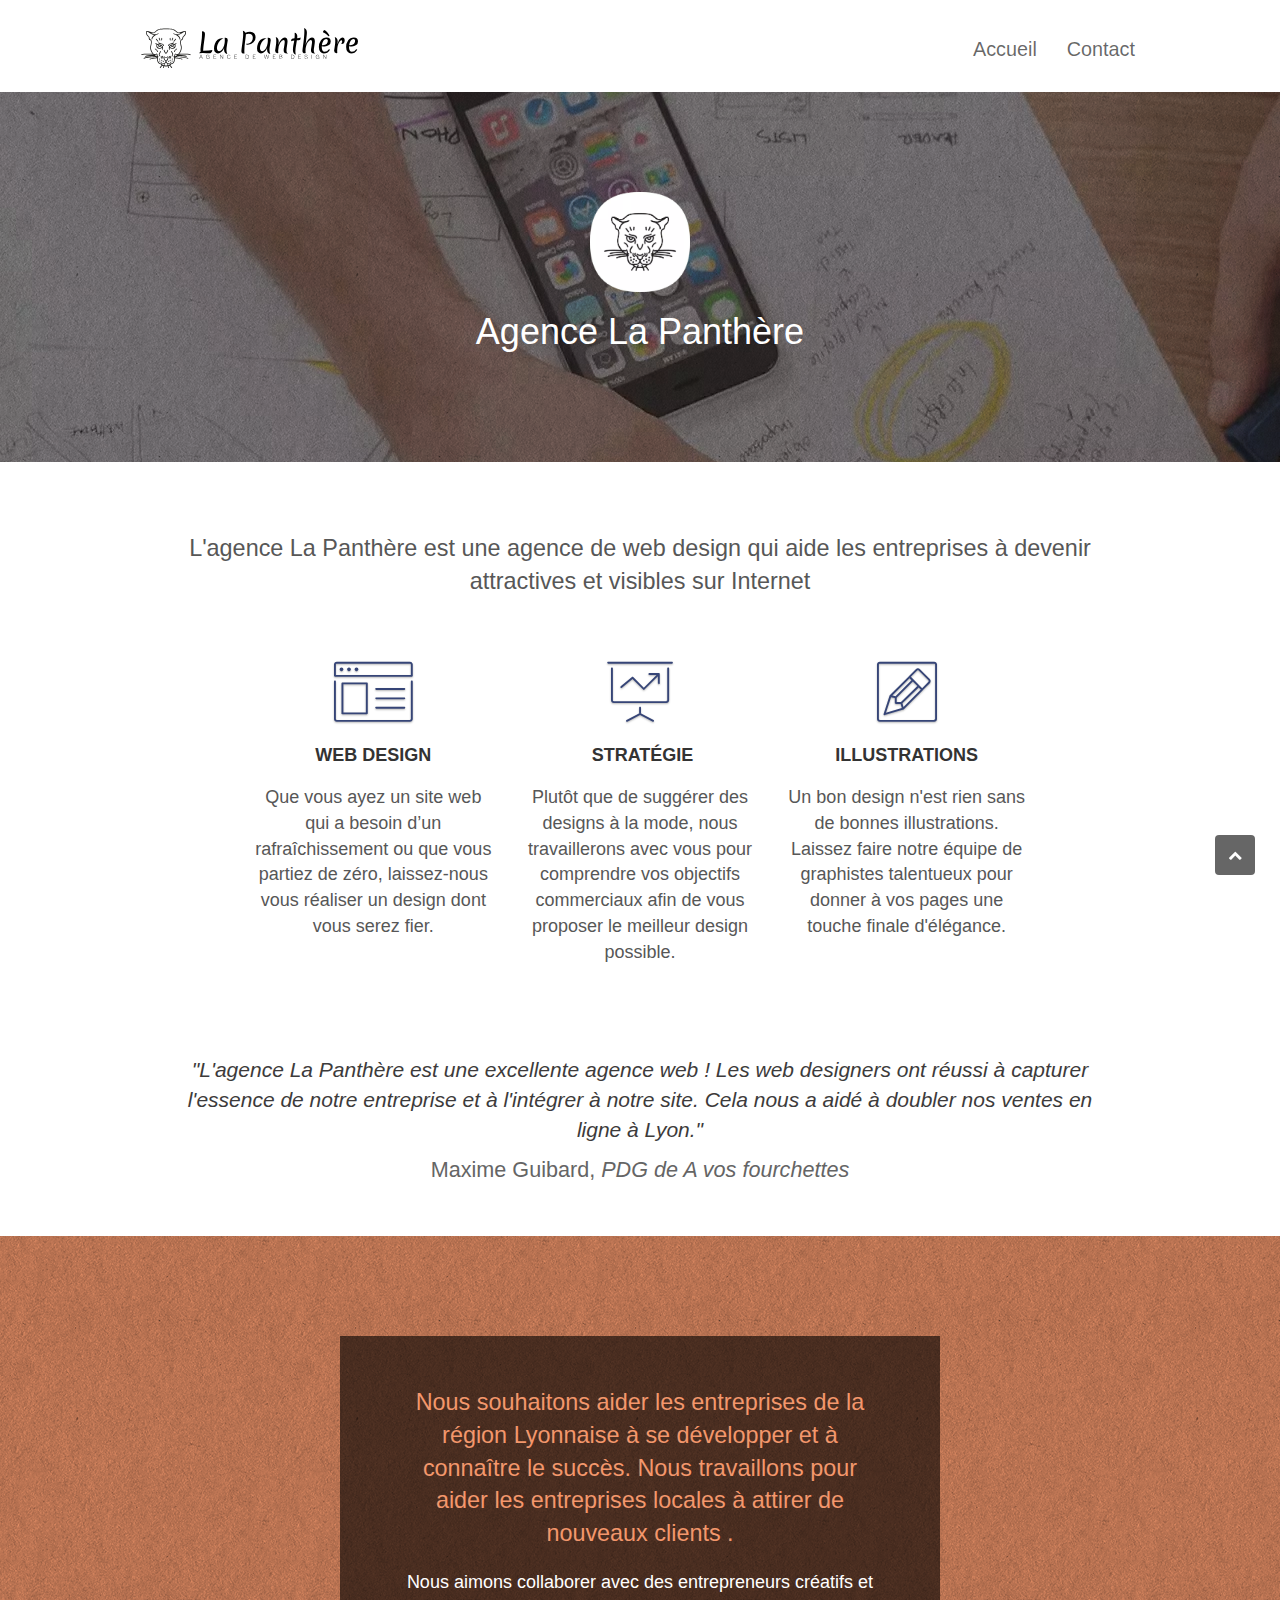
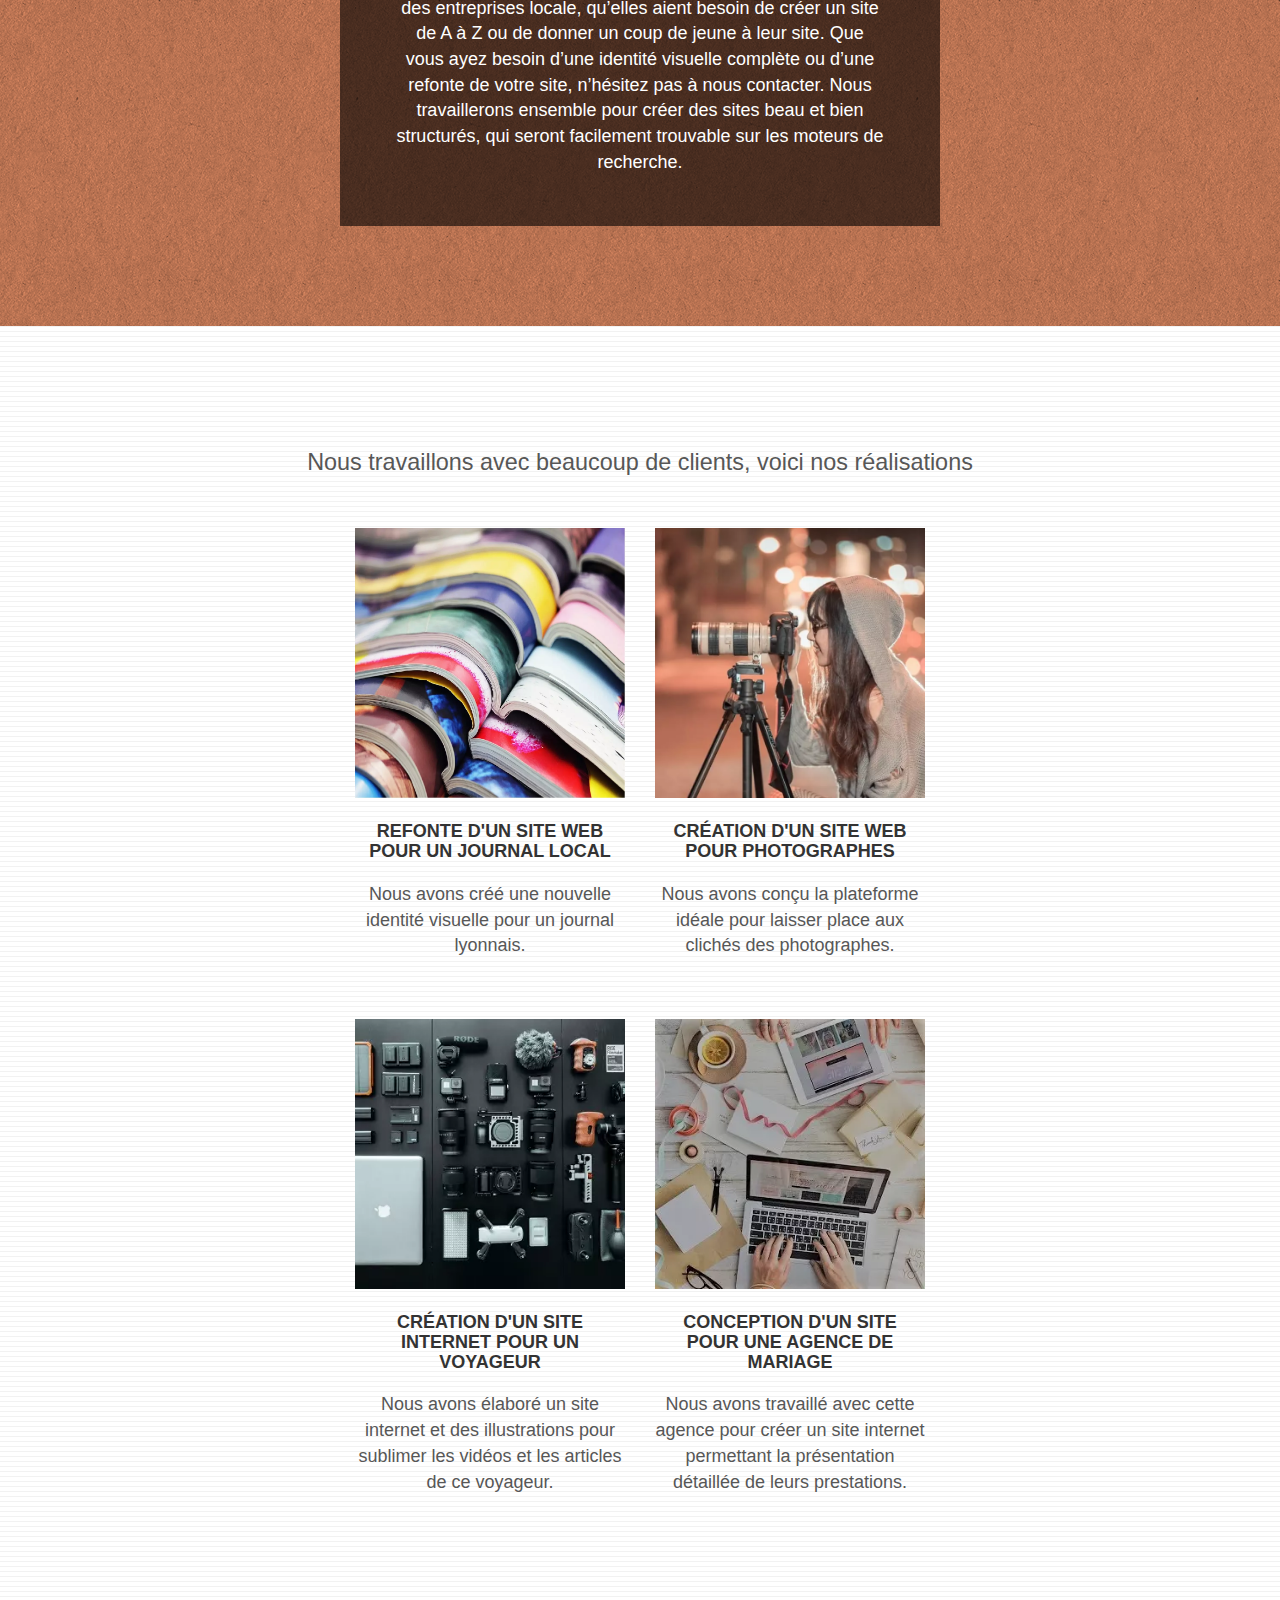
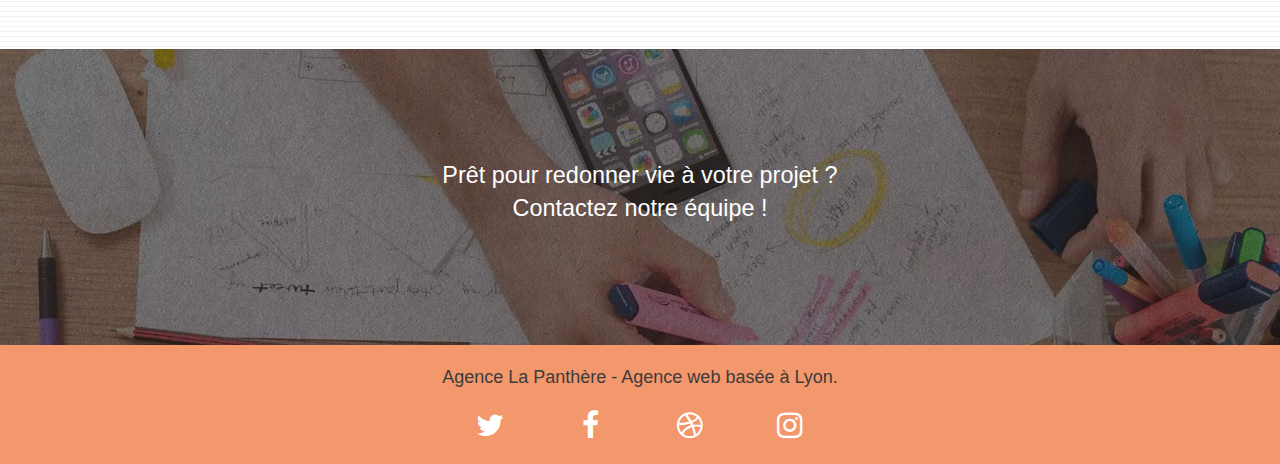
<file: index.html>
<!DOCTYPE html>
<html lang="fr">
  <head>
    <title>La Panthère - Agence web Lyon</title>
    <meta
      name="description"
      content="L'agence web La Panthère est une agence de Web Design basée sur Lyon. Au service des ces clients et de leurs projets, elle aide les entreprises à devenir attractives et visibles sur internet"
    />
    <meta charset="utf-8" />
    <meta
      name="viewport"
      content="width=device-width, initial-scale=1.0, viewport-fit=cover"
    />
    <link rel="shortcut icon" type="image/webp" href="img/favicon.webp" />
    <link rel="stylesheet" type="text/css" href="./css/bootstrap.min.css" />
    <link rel="stylesheet" type="text/css" href="./css/style.css" />
    <link rel="stylesheet" type="text/css" href="./css/font-awesome.min.css" />
    <link rel="stylesheet" type="text/css" href="./css/et-line.min.css" />

    <script src="./js/jquery-2.1.0.min.js"></script>
    <script src="./js/bootstrap.min.js"></script>
    <script src="./js/blocs.min.js" defer></script>
    <script src="./js/jquery.touchSwipe.min.js" defer></script>
    <script src="./js/gmaps.min.js" defer></script>
  </head>
  <body>
    <!-- HEADER -->
    <header class="bloc bgc-white l-bloc" id="bloc-0">
      <div class="container bloc-sm">
        <nav class="navbar row">
          <div class="navbar-header">
            <a class="navbar-brand" href="index.html"
              ><img
                src="img/agence-la-panthere-monochrome.svg"
                alt="Logo de l'agence de WEB Design La Panthère"
                height="40"
            /></a>
            <button
              id="nav-toggle"
              type="button"
              class="ui-navbar-toggle navbar-toggle"
              data-toggle="collapse"
              data-target=".navbar-1"
            >
              <span class="sr-only">Toggle navigation</span
              ><span class="icon-bar"></span><span class="icon-bar"></span
              ><span class="icon-bar"></span>
            </button>
          </div>
          <div class="collapse navbar-collapse navbar-1 special-dropdown-nav">
            <ul class="site-navigation nav navbar-nav">
              <li>
                <a href="index.html">Accueil</a>
              </li>
              <li>
                <a href="contact.html">Contact</a>
              </li>
            </ul>
          </div>
        </nav>
      </div>
    </header>

    <!-- MAIN -->
    <main class="page-container">
      <!-- MAIN__HEADER-->
      <header
        class="bloc bgc-dark-slate-blue bg-banniere d-bloc bg-t-edge bloc-bg-texture texture-paper b-parallax"
        id="bloc-1-hero"
      >
        <div class="container bloc-lg">
          <div class="row tight-width-whitespace">
            <div class="col-sm-12">
              <img
                src="img/logo.webp"
                class="center-block image-resize-mode"
                width="100"
                alt="Logo de l'agence de WEB Design La Panthère - sans texte"
              />
              <h1 class="text-center hero-bloc-text tc-white">
                Agence La Panthère
              </h1>
            </div>
          </div>
        </div>
      </header>

      <!-- MAIN__SECTION - SERVICES-->
      <section class="bloc bgc-white l-bloc" id="bloc-2-services">
        <div class="container bloc-md">
          <h2 class="text-center">
            L'agence La Panthère est une agence de web design qui aide les
            entreprises à devenir attractives et visibles sur Internet
          </h2>
          <div class="row voffset-lg med-width-whitespace services">
            <article class="col-sm-4">
              <div class="text-center">
                <span
                  class="et-icon-browser sm-shadow icon-dark-slate-blue icons icon-lg"
                ></span>
              </div>
              <h3 class="mg-md text-center">Web design</h3>
              <p class="text-center">
                Que vous ayez un site web qui a besoin d&rsquo;un
                rafraîchissement ou que vous partiez de zéro, laissez-nous vous
                réaliser un design dont vous serez fier.
              </p>
            </article>
            <article class="col-sm-4">
              <div class="text-center">
                <span
                  class="et-icon-presentation sm-shadow icon-dark-slate-blue icons icon-lg"
                ></span>
              </div>
              <h3 class="mg-md text-center">&nbsp;Stratégie</h3>
              <p class="text-center">
                Plutôt que de suggérer des designs à la mode, nous travaillerons
                avec vous pour comprendre vos objectifs commerciaux afin de vous
                proposer le meilleur design possible.<br />
              </p>
            </article>
            <article class="col-sm-4">
              <div class="text-center">
                <span
                  class="et-icon-edit sm-shadow icon-dark-slate-blue icons icon-lg"
                ></span>
              </div>
              <h3 class="mg-md text-center">Illustrations</h3>
              <p class="text-center">
                Un bon design n'est rien sans de bonnes illustrations. Laissez
                faire notre équipe de graphistes talentueux pour donner à vos
                pages une touche finale d'élégance.
              </p>
            </article>
          </div>
          <figure class="text-center citation">
            <blockquote>
              <p>
                "L'agence La Panthère est une excellente agence web ! Les web
                designers ont réussi à capturer l'essence de notre entreprise et
                à l'intégrer à notre site. Cela nous a aidé à doubler nos ventes
                en ligne à Lyon."
              </p>
            </blockquote>
            <figcaption>
              Maxime Guibard, <cite>PDG de A vos fourchettes</cite>
            </figcaption>
          </figure>
        </div>
      </section>

      <!-- MAIN__SECTION - WHAT I DO-->
      <section
        class="bloc-lg bloc tc-white bgc-atomic-tangerine bg-presentation d-bloc bloc-bg-texture texture-paper b-parallax"
        id="bloc-3-what-i-do"
      >
        <div class="row tight-width-whitespace black-background">
          <div class="col-sm-12">
            <h2 class="mg-md text-center ltc-atomic-tangerine">
              Nous souhaitons aider les entreprises de la région Lyonnaise à se
              développer et à connaître le succès. Nous travaillons pour aider
              les entreprises locales à attirer de nouveaux clients .<br />
            </h2>
            <p class="text-center white">
              Nous aimons collaborer avec des entrepreneurs créatifs et des
              entreprises locale, qu’elles aient besoin de créer un site de A à
              Z ou de donner un coup de jeune à leur site. Que vous ayez besoin
              d’une identité visuelle complète ou d’une refonte de votre site,
              n’hésitez pas à nous contacter. Nous travaillerons ensemble pour
              créer des sites beau et bien structurés, qui seront facilement
              trouvable sur les moteurs de recherche.
            </p>
          </div>
        </div>
      </section>

      <!-- MAIN__SECTION - PORTFOLIO-->
      <section
        class="bloc bgc-white bg-lines-h2-bg bg-repeat l-bloc"
        id="bloc-4-portfolio"
      >
        <div class="container bloc-lg text-center">
          <h2>
            Nous travaillons avec beaucoup de clients, voici nos réalisations
          </h2>
          <div class="row tight-width-whitespace portfolio-row">
            <article class="col-sm-6">
              <a
                href="#"
                data-lightbox="img/1.webp"
                data-gallery-id="gallery-1"
                data-caption="Refonte d'un site web pour un journal local"
                data-frame="snapshot-lb"
                ><img
                  src="img/1.webp"
                  alt="Empilement de magazine"
                  class="img-responsive portfolio-thumb"
                />
                <h3 class="mg-md text-center">
                  Refonte d'un site web pour un journal local
                </h3>
                <p class="text-center">
                  Nous avons créé une nouvelle identité visuelle pour un journal
                  lyonnais.
                </p>
              </a>
            </article>
            <article class="col-sm-6">
              <a
                href="#"
                data-lightbox="img/2.webp"
                data-gallery-id="gallery-1"
                data-caption="Création d'un site web pour photographes"
                data-frame="snapshot-lb"
                ><img
                  src="img/2.webp"
                  class="img-responsive portfolio-thumb"
                  alt="Photographe"
                />
                <h3 class="mg-md text-center">
                  Création d'un site web pour photographes
                </h3>
                <p class="text-center">
                  Nous avons conçu la plateforme idéale pour laisser place aux
                  clichés des photographes.
                </p>
              </a>
            </article>
          </div>
          <div class="row tight-width-whitespace portfolio-row">
            <article class="col-sm-6">
              <a
                href="#"
                data-lightbox="img/3.webp"
                data-gallery-id="gallery-1"
                data-caption="Création d'un site internet pour un voyageur"
                data-frame="snapshot-lb"
                ><img
                  src="img/3.webp"
                  class="img-responsive portfolio-thumb"
                  alt="Assortiment d'équipements photographiques"
                />
                <h3 class="mg-md text-center">
                  Création d'un site internet pour un voyageur
                </h3>
                <p class="text-center">
                  Nous avons élaboré un site internet et des illustrations pour
                  sublimer les vidéos et les articles de ce voyageur.
                </p>
              </a>
            </article>
            <article class="col-sm-6">
              <a
                href="#"
                data-lightbox="img/4.webp"
                data-gallery-id="gallery-1"
                data-caption="Conception d'un site pour une agence de mariage"
                data-frame="snapshot-lb"
                ><img
                  src="img/4.webp"
                  class="img-responsive portfolio-thumb"
                  alt="Assortiment de création de mariage"
                />
                <h3 class="mg-md text-center">
                  Conception d'un site pour une agence de mariage
                </h3>
                <p class="text-center">
                  Nous avons travaillé avec cette agence pour créer un site
                  internet permettant la présentation détaillée de leurs
                  prestations.
                </p>
              </a>
            </article>
          </div>
        </div>
      </section>

      <!-- MAIN__ FOOTER-->
      <footer
        class="bloc bgc-dark-slate-blue bg-banniere d-bloc bloc-bg-texture texture-paper"
        id="bloc-5-cta"
      >
        <div class="container bloc-lg">
          <div class="row">
            <div class="col-sm-12">
              <h2 class="mg-md text-center tc-white">
                Prêt pour redonner vie à votre projet ?<br />Contactez notre
                équipe !
              </h2>
            </div>
          </div>
        </div>
      </footer>
    </main>

    <!--FOOTER-->
    <footer class="bloc bgc-atomic-tangerine d-bloc" id="bloc-8">
      <div class="container bloc-sm">
        <div class="row">
          <div class="col-sm-12">
            <p class="text-center">
              Agence La Panthère - Agence web basée à Lyon.<br />
            </p>
            <div class="row row-no-gutters social">
              <div class="col-sm-3">
                <div class="text-center">
                  <a
                    class="social"
                    href="index.html"
                    role="button"
                    aria-label="Twitter"
                    ><span class="fa fa-twitter icon-md"></span
                  ></a>
                </div>
              </div>
              <div class="col-sm-3">
                <div class="text-center">
                  <a
                    class="social"
                    href="index.html"
                    role="button"
                    aria-label="Facebook"
                    ><span class="fa fa-facebook icon-md"></span
                  ></a>
                </div>
              </div>
              <div class="col-sm-3">
                <div class="text-center">
                  <a
                    class="social"
                    href="index.html"
                    role="button"
                    aria-label="Dribble"
                    ><span class="fa fa-dribbble icon-md"></span
                  ></a>
                </div>
              </div>
              <div class="col-sm-3">
                <div class="text-center">
                  <a
                    class="social"
                    href="index.html"
                    role="button"
                    aria-label="Instagram"
                    ><span class="fa fa-instagram icon-md"></span
                  ></a>
                </div>
              </div>
            </div>
          </div>
        </div>
      </div>
    </footer>
    <!-- ScrollToTop Button -->
    <button
      aria-label="gototop"
      class="bloc-button btn btn-d scrollToTop"
      onclick="scrollToTarget('1')"
    >
      <span class="fa fa-chevron-up"></span>
    </button>
    <!-- ScrollToTop Button END-->
  </body>
</html>
</file>
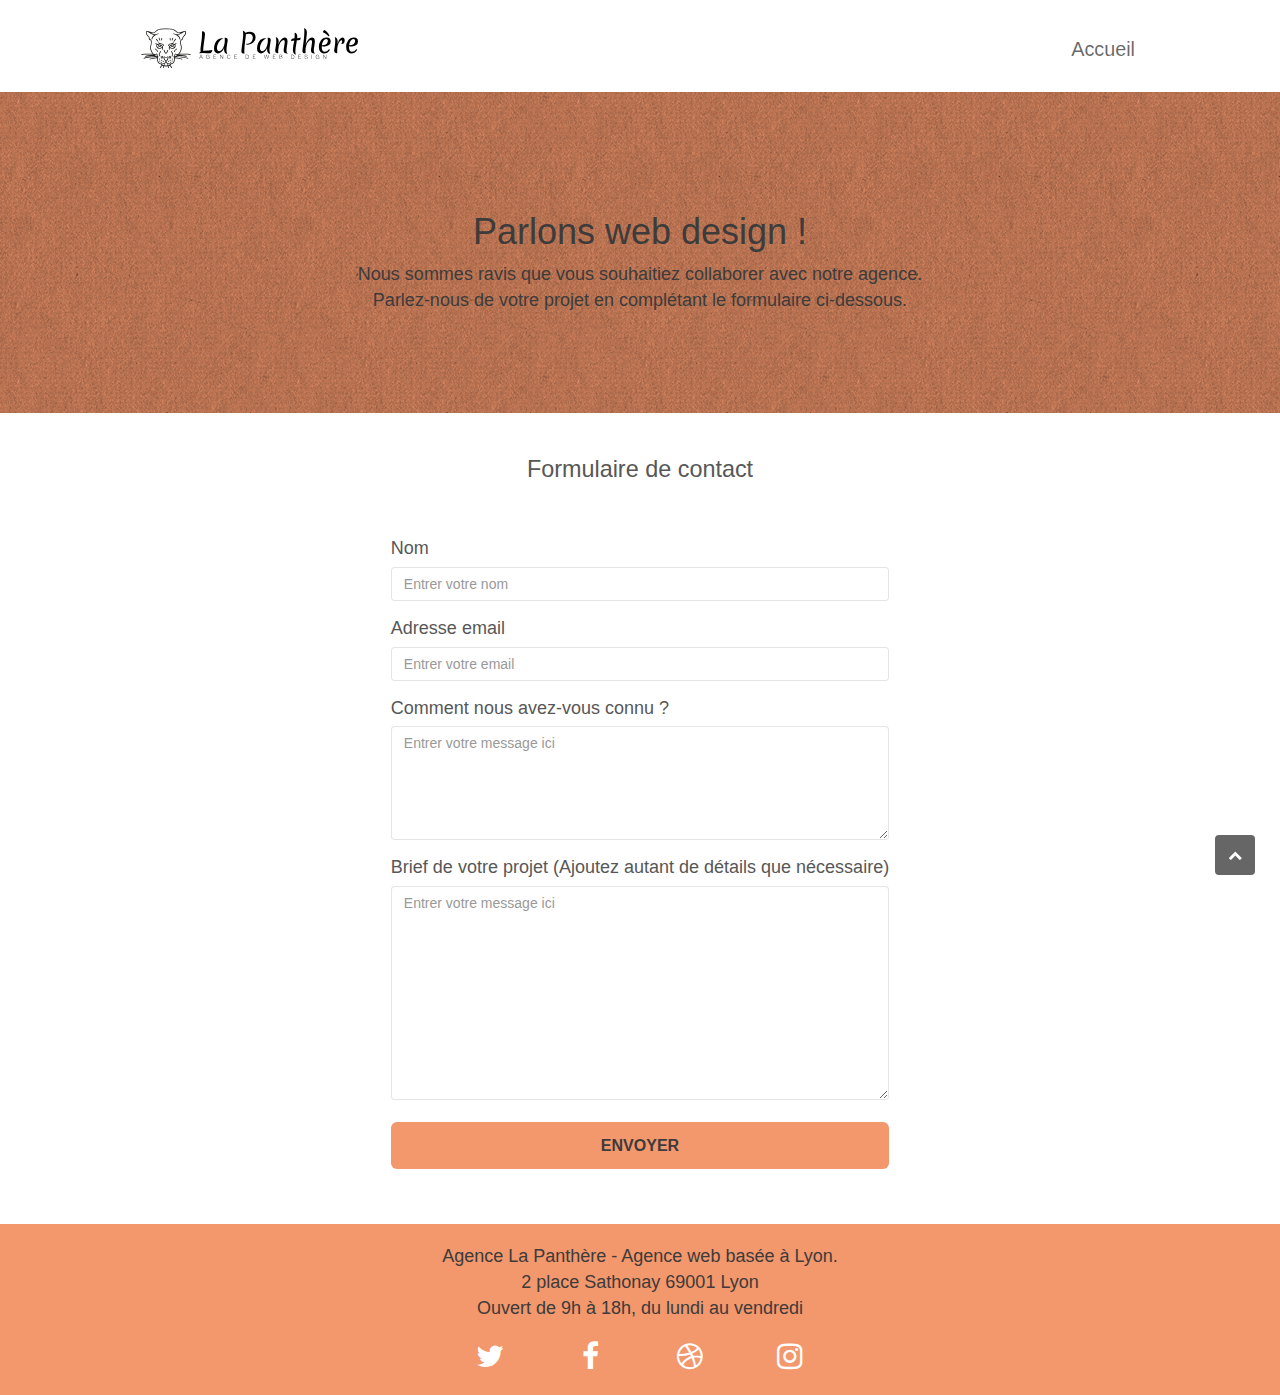
<file: contact.html>
<!DOCTYPE html>
<html lang="fr">
  <head>
    <title>La Panthère - Contact</title>
    <meta
      name="description"
      content="L'agence web La Panthère est une agence de Web Design basée sur Lyon. Au service des ces clients et de leurs projets, elle aide les entreprises à devenir attractives et visibles sur internet"
    />
    <meta charset="utf-8" />
    <meta
      name="viewport"
      content="width=device-width, initial-scale=1.0, viewport-fit=cover"
    />
    <link rel="shortcut icon" type="image/webp" href="./img/favicon.webp" />

    <link rel="stylesheet" type="text/css" href="./css/bootstrap.min.css" />
    <link rel="stylesheet" type="text/css" href="./css/style.css" />
    <link rel="stylesheet" type="text/css" href="./css/font-awesome.min.css" />
    <link rel="stylesheet" type="text/css" href="./css/et-line.min.css" />

    <script src="./js/jquery-2.1.0.min.js"></script>
    <script src="./js/bootstrap.min.js"></script>
    <script src="./js/blocs.min.js" defer></script>
    <script src="./js/jqBootstrapValidation.min.js" defer></script>
    <script src="./js/formHandler.min.js" defer></script>
  </head>
  <body>
    <!-- HEADER -->
    <header class="bloc bgc-white l-bloc" id="bloc-0">
      <div class="container bloc-sm">
        <nav class="navbar row">
          <div class="navbar-header">
            <a class="navbar-brand" href="index.html"
              ><img
                src="img/agence-la-panthere-monochrome.svg"
                alt="paris web design logo agence web meilleure agence"
                height="40"
            /></a>
            <button
              id="nav-toggle"
              type="button"
              class="ui-navbar-toggle navbar-toggle"
              data-toggle="collapse"
              data-target=".navbar-1"
            >
              <span class="sr-only">Toggle navigation</span
              ><span class="icon-bar"></span><span class="icon-bar"></span
              ><span class="icon-bar"></span>
            </button>
          </div>
          <div class="collapse navbar-collapse navbar-1 special-dropdown-nav">
            <ul class="site-navigation nav navbar-nav">
              <li>
                <a href="index.html">Accueil</a>
              </li>
            </ul>
          </div>
        </nav>
      </div>
    </header>

    <!-- MAIN -->
    <main class="page-container">
      <!-- MAIN_HEADER -->
      <header
        class="bloc bg-dots-bg bg-repeat bgc-atomic-tangerine d-bloc bloc-bg-texture texture-paper"
        id="bloc-6"
      >
        <div class="container bloc-lg">
          <div class="row">
            <div class="col-sm-12">
              <h1 class="text-center hero-bloc-text tc-white">
                Parlons web design !
              </h1>
              <p class="text-center mg-lg tc-white tight-width-whitespace">
                Nous sommes ravis que vous souhaitiez collaborer avec notre
                agence.<br />
                Parlez-nous de votre projet en complétant le formulaire
                ci-dessous.
              </p>
            </div>
          </div>
        </div>
      </header>

      <!-- MAIN_SECTION-FORM -->
      <section class="bloc bgc-white l-bloc" id="bloc-7">
        <h2 class="text-center">Formulaire de contact</h2>
        <div class="container">
          <div class="row">
            <div class="col-sm-12">
              <form
                id="form_1"
                novalidate
                data-success-msg="Votre message a été envoyé"
                data-fail-msg="Désolé, l'envoi du message n'a pas pu être effectué"
              >
                <div class="form-group">
                  <label for="name">Nom</label>
                  <input
                    autocomplete="name"
                    id="name"
                    type="text"
                    class="form-control"
                    placeholder="Entrer votre nom"
                    required
                  />
                </div>
                <div class="form-group">
                  <label for="email">Adresse email</label>
                  <input
                    autocomplete="email"
                    id="email"
                    class="form-control"
                    type="email"
                    placeholder="Entrer votre email"
                    required
                  />
                </div>
                <div class="form-group">
                  <label for="connu">Comment nous avez-vous connu ?</label>
                  <textarea
                    class="form-control"
                    required
                    rows="5"
                    cols="50"
                    placeholder="Entrer votre message ici"
                    id="connu"
                  ></textarea>
                </div>
                <div class="form-group">
                  <label for="message">
                    Brief de votre projet (Ajoutez autant de détails que
                    nécessaire) </label
                  ><textarea
                    id="message"
                    class="form-control"
                    rows="10"
                    cols="50"
                    placeholder="Entrer votre message ici"
                    required
                  ></textarea>
                </div>
                <button
                  class="bloc-button btn btn-lg btn-block cta-hero btn-atomic-tangerine"
                  type="submit"
                >
                  Envoyer
                </button>
              </form>
            </div>
          </div>
        </div>
      </section>
    </main>

    <!-- FOOTER -->
    <footer class="bloc bgc-atomic-tangerine d-bloc" id="bloc-8">
      <div class="container bloc-sm">
        <div class="row">
          <div class="col-sm-12">
            <p class="text-center">
              Agence La Panthère - Agence web basée à Lyon.<br />
              2 place Sathonay 69001 Lyon<br />Ouvert de 9h à 18h, du lundi au
              vendredi<br />
            </p>
            <div class="row row-no-gutters social">
              <div class="col-sm-3">
                <div class="text-center">
                  <a
                    class="social"
                    href="index.html"
                    role="button"
                    aria-label="Twitter"
                    ><span class="fa fa-twitter icon-md"></span
                  ></a>
                </div>
              </div>
              <div class="col-sm-3">
                <div class="text-center">
                  <a
                    class="social"
                    href="index.html"
                    role="button"
                    aria-label="Facebook"
                    ><span class="fa fa-facebook icon-md"></span
                  ></a>
                </div>
              </div>
              <div class="col-sm-3">
                <div class="text-center">
                  <a
                    class="social"
                    href="index.html"
                    role="button"
                    aria-label="Dribble"
                    ><span class="fa fa-dribbble icon-md"></span
                  ></a>
                </div>
              </div>
              <div class="col-sm-3">
                <div class="text-center">
                  <a
                    class="social"
                    href="index.html"
                    role="button"
                    aria-label="Instagram"
                    ><span class="fa fa-instagram icon-md"></span
                  ></a>
                </div>
              </div>
            </div>
          </div>
        </div>
      </div>
    </footer>
    <!-- ScrollToTop Button -->
    <button
      aria-label="gototop"
      class="bloc-button btn btn-d scrollToTop"
      onclick="scrollToTarget('1')"
    >
      <span class="fa fa-chevron-up"></span>
    </button>
    <!-- ScrollToTop Button END-->
  </body>
</html>
</file>
<file: css/style.css>
body {
  margin: 0;
  padding: 0;
  background: #fff;
  overflow-x: hidden;
  -webkit-font-smoothing: antialiased;
  -moz-osx-font-smoothing: grayscale;
  font-size: 18px;
}

a,
button {
  transition: all 0.3s ease-in-out;
  outline: none !important;
}

a:hover {
  text-decoration: none;
  cursor: pointer;
}

#page-loading-blocs-notifaction {
  position: fixed;
  top: 0;
  bottom: 0;
  width: 100%;
  z-index: 100000;
  background: #ffffff url("img/pageload-spinner.gif") no-repeat center center;
}

.bloc {
  width: 100%;
  clear: both;
  background: 50% 50% no-repeat;
  padding: 0 50px;
  -webkit-background-size: cover;
  -moz-background-size: cover;
  -o-background-size: cover;
  background-size: cover;
  position: relative;
}

.bloc .container {
  padding-left: 0;
  padding-right: 0;
}

.bloc-lg {
  padding: 100px 50px;
}

.bloc-md {
  padding: 50px;
}

.bloc-sm {
  padding: 20px 50px;
}

.bg-center,
.bg-l-edge,
.bg-r-edge,
.bg-t-edge,
.bg-b-edge,
.bg-tl-edge,
.bg-bl-edge,
.bg-tr-edge,
.bg-br-edge,
.bg-repeat {
  -webkit-background-size: auto !important;
  -moz-background-size: auto !important;
  -o-background-size: auto !important;
  background-size: auto !important;
}

.bg-repeat {
  background: repeat;
}

.bg-t-edge {
  background: top no-repeat;
}

.bloc-bg-texture::before {
  content: "";
  background-size: 2px 2px;
  position: absolute;
  top: 0;
  bottom: 0;
  left: 0;
  right: 0;
}

.texture-paper::before {
  background: url("../img/texture-paper.webp");
  background-size: 280px 280px;
}

.b-parallax {
  background-attachment: fixed;
}

.d-bloc {
  color: rgba(255, 255, 255, 0.7);
}

.d-bloc button:hover {
  color: rgba(255, 255, 255, 0.9);
}

.d-bloc .icon-round,
.d-bloc .icon-square,
.d-bloc .icon-rounded,
.d-bloc .icon-semi-rounded-a,
.d-bloc .icon-semi-rounded-b {
  border-color: rgba(255, 255, 255, 0.9);
}

.d-bloc .divider-h span {
  border-color: rgba(255, 255, 255, 0.2);
}

.d-bloc .a-btn,
.d-bloc .navbar a,
.d-bloc .navbar-brand,
.d-bloc a .icon-sm,
.d-bloc a .icon-md,
.d-bloc a .icon-lg,
.d-bloc a .icon-xl,
.d-bloc h1 a,
.d-bloc h2 a,
.d-bloc h3 a,
.d-bloc h4 a,
.d-bloc h5 a,
.d-bloc h6 a,
.d-bloc p a {
  color: rgba(255, 255, 255, 0.6);
}

.d-bloc .a-btn:hover,
.d-bloc .navbar a:hover,
.d-bloc .navbar-brand:hover,
.d-bloc a:hover .icon-sm,
.d-bloc a:hover .icon-md,
.d-bloc a:hover .icon-lg,
.d-bloc a:hover .icon-xl,
.d-bloc h1 a:hover,
.d-bloc h2 a:hover,
.d-bloc h3 a:hover,
.d-bloc h4 a:hover,
.d-bloc h5 a:hover,
.d-bloc h6 a:hover,
.d-bloc p a:hover {
  color: rgba(255, 255, 255, 1);
}

.d-bloc .navbar-toggle .icon-bar {
  background: rgba(255, 255, 255, 1);
}

.d-bloc .btn-wire,
.d-bloc .btn-wire:hover {
  color: rgba(255, 255, 255, 1);
  border-color: rgba(255, 255, 255, 1);
}

.d-bloc .panel {
  color: rgba(0, 0, 0, 0.5);
}

.d-bloc .panel button:hover {
  color: rgba(0, 0, 0, 0.7);
}

.d-bloc .panel icon {
  border-color: rgba(0, 0, 0, 0.7);
}

.d-bloc .panel .divider-h span {
  border-color: rgba(0, 0, 0, 0.1);
}

.d-bloc .panel .a-btn {
  color: rgba(0, 0, 0, 0.6);
}

.d-bloc .panel .a-btn:hover {
  color: rgba(0, 0, 0, 1);
}

.d-bloc .panel .btn-wire,
.d-bloc .panel .btn-wire:hover {
  color: rgba(0, 0, 0, 0.7);
  border-color: rgba(0, 0, 0, 0.3);
}

.d-bloc .panel,
.l-bloc {
  color: rgba(0, 0, 0, 0.5);
}

.d-bloc .panel button:hover,
.l-bloc button:hover {
  color: rgba(0, 0, 0, 0.7);
}

.l-bloc .icon-round,
.l-bloc .icon-square,
.l-bloc .icon-rounded,
.l-bloc .icon-semi-rounded-a,
.l-bloc .icon-semi-rounded-b {
  border-color: rgba(0, 0, 0, 0.7);
}

.d-bloc .panel .divider-h span,
.l-bloc .divider-h span {
  border-color: rgba(0, 0, 0, 0.1);
}

.d-bloc .panel .a-btn,
.l-bloc .a-btn,
.l-bloc .navbar a,
.l-bloc .navbar-brand,
.l-bloc a .icon-sm,
.l-bloc a .icon-md,
.l-bloc a .icon-lg,
.l-bloc a .icon-xl,
.l-bloc h1 a,
.l-bloc h2 a,
.l-bloc h3 a,
.l-bloc h4 a,
.l-bloc h5 a,
.l-bloc h6 a,
.l-bloc p a {
  color: rgba(0, 0, 0, 0.6);
}

.d-bloc .panel .a-btn:hover,
.l-bloc .a-btn:hover,
.l-bloc .navbar a:hover,
.l-bloc .navbar-brand:hover,
.l-bloc a:hover .icon-sm,
.l-bloc a:hover .icon-md,
.l-bloc a:hover .icon-lg,
.l-bloc a:hover .icon-xl,
.l-bloc h1 a:hover,
.l-bloc h2 a:hover,
.l-bloc h3 a:hover,
.l-bloc h4 a:hover,
.l-bloc h5 a:hover,
.l-bloc h6 a:hover,
.l-bloc p a:hover {
  color: rgba(0, 0, 0, 1);
}

.l-bloc .navbar-toggle .icon-bar {
  color: rgba(0, 0, 0, 0.6);
}

.d-bloc .panel .btn-wire,
.d-bloc .panel .btn-wire:hover,
.l-bloc .btn-wire,
.l-bloc .btn-wire:hover {
  color: rgba(0, 0, 0, 0.7);
  border-color: rgba(0, 0, 0, 0.3);
}

.voffset {
  margin-top: 30px;
}

.voffset-lg {
  margin-top: 80px;
}

.row-no-gutters {
  margin-right: 0;
  margin-left: 0;
}

.row.row-no-gutters > [class^="col-"],
.row.row-no-gutters > [class*=" col-"] {
  padding-right: 0;
  padding-left: 0;
}

.navbar {
  margin-bottom: 0;
  z-index: 1;
}

.navbar-brand {
  height: auto;
  padding: 3px 15px;
  font-size: 25px;
  font-weight: normal;
  font-weight: 600;
  line-height: 44px;
}

.navbar-brand img {
  max-height: 200px;
  margin: 0 5px 0 0;
  display: inline;
}

.navbar-brand img[src$="svg"] {
  min-width: 100px;
}

.nav-center .navbar-brand img {
  margin: 0;
}

.navbar .nav {
  padding-top: 2px;
  margin-right: -16px;
  float: right;
  z-index: 1;
}

.nav > li {
  float: left;
  margin-top: 4px;
}

.navbar-nav .open .dropdown-menu > li > a {
  text-align: inherit;
}

.nav > li a:hover,
.nav > li a:focus {
  background: transparent;
}

.navbar-toggle {
  margin: 10px 10px 0 0;
  border: 0px;
}

.navbar-toggle:hover {
  background: transparent !important;
}

.navbar-toggle .icon-bar {
  background-color: rgba(0, 0, 0, 0.5);
  width: 26px;
}

.nav-invert .navbar .nav {
  float: left;
}

.nav-invert .navbar-header,
.nav-invert .navbar-brand {
  float: right;
  position: relative;
  z-index: 2;
}

@media (min-width: 768px) {
  .site-navigation {
    position: absolute;
    top: 50%;
    right: 20px;
    transform: translate(0, -50%);
    -webkit-transform: translateY(-50%);
  }
  .nav > li .dropdown-menu a,
  .nav > li .dropdown-menu a:hover {
    color: #484848;
  }
  .nav-invert .site-navigation {
    left: 0;
    right: 0;
  }
  .nav-center {
    text-align: center;
  }
  .nav-center .navbar-header {
    width: 100%;
  }
  .nav-center .navbar-header,
  .nav-center .navbar-brand,
  .nav-center .nav > li {
    float: none;
    display: inline-block;
  }
  .nav-center .site-navigation {
    position: relative;
    width: 100%;
    right: 0;
    margin-right: 0px;
    margin-top: 20px;
  }
  .nav-center.mini-nav .navbar-toggle {
    float: none;
    margin: 10px auto 0;
  }
}

.nav > li > .dropdown a {
  background: none !important;
  display: block;
  padding: 14px 15px;
}

nav .caret {
  margin: 0 5px;
}

.dropdown-menu .dropdown-menu {
  top: -8px;
  left: 100%;
}

.dropdown-menu .dropmenu-flow-right {
  top: 100%;
  left: 0;
  margin-left: -1px;
  border-top-left-radius: 0;
  border-top-right-radius: 0;
}

.dropdown-menu .dropdown span {
  border: 4px solid black;
  border-top-color: transparent;
  border-right-color: transparent;
  border-bottom-color: transparent;
  margin: 6px -5px 0 0 !important;
  float: right;
}

.mg-md {
  margin-top: 10px;
  margin-bottom: 20px;
}

.mg-lg {
  margin-top: 10px;
  margin-bottom: 40px;
}

.btn {
  margin: 0 5px 5px 0;
}

.btn.pull-right {
  margin: 0 0 5px 5px;
}

.btn-d,
.btn-d:hover,
.btn-d:focus {
  color: #fff;
  background: rgba(0, 0, 0, 0.3);
}

button {
  outline: none !important;
}

.btn-rd {
  border-radius: 40px;
}

.btn-clean {
  border: 1px solid rgba(0, 0, 0, 0.08);
  border-bottom-color: rgba(0, 0, 0, 0.1);
  text-shadow: 0 1px 0 rgba(0, 0, 1, 0.1);
  box-shadow: 0 1px 3px rgba(0, 0, 1, 0.25),
    inset 0 1px 0 0 rgba(255, 255, 255, 0.15);
}

.icon-md {
  font-size: 30px !important;
}

.icon-lg {
  font-size: 60px !important;
}

.sm-shadow {
  text-shadow: 0 1px 2px rgba(0, 0, 0, 0.3);
}

.panel-sq,
.panel-sq .panel-heading,
.panel-sq .panel-footer {
  border-radius: 0;
}

.panel-rd {
  border-radius: 30px;
}

.panel-rd .panel-heading {
  border-radius: 29px 29px 0 0;
}

.panel-rd .panel-footer {
  border-radius: 0 0 29px 29px;
}

.form-control {
  border-color: rgba(0, 0, 0, 0.1);
  box-shadow: none;
}

.scrollToTop {
  width: 40px;
  height: 40px;
  position: fixed;
  bottom: 20px;
  right: 20px;
  opacity: 1;
  z-index: 500;
  transition: all 0.3s ease-in-out;
}

/* .scrollToTop span {
  margin-top: 6px;
} */

.showScrollTop {
  font-size: 14px;
  opacity: 1;
}

.fa-chevron-up {
  color: white;
}

a[data-lightbox] {
  position: relative;
  display: block;
  text-align: center;
}

a[data-lightbox]:hover::before {
  content: "+";
  font-family: "HelveticaNeue-Light", "Helvetica Neue Light", "Helvetica Neue",
    Helvetica, Arial;
  font-size: 32px;
  width: 50px;
  height: 50px;
  margin-left: -25px;
  border-radius: 50%;
  background: rgba(0, 0, 0, 0.6);
  color: #fff;
  font-weight: 100;
  z-index: 1;
  position: absolute;
  top: 50%;
  transform: translateY(-50%);
  -webkit-transform: translateY(-50%);
}

a[data-lightbox]:hover img {
  opacity: 0.6;
  -webkit-animation-fill-mode: none;
  animation-fill-mode: none;
}

#lightbox-modal {
  display: flex;
  align-items: center;
}

#lightbox-modal .modal-dialog {
  width: 90%;
  max-width: 900px;
  margin: 0 auto 0;
}

#lightbox-modal .modal-dialog img {
  max-height: 90vh;
  margin: 0 auto;
}

.lightbox-caption {
  padding: 20px;
  color: #fff;
  background: rgba(0, 0, 0, 0.5);
  position: absolute;
  left: 15px;
  right: 15px;
  bottom: 5px;
}

.close-lightbox {
  color: #fff;
  font-size: 30px;
  position: absolute;
  top: 20px;
  right: 20px;
  z-index: 20;
  background: rgba(0, 0, 0, 0.5);
  border: none;
  line-height: 30px;
  padding: 0 9px 5px;
  opacity: 0.3;
}

.close-lightbox:hover,
.next-lightbox:hover,
.prev-lightbox:hover {
  opacity: 1;
  color: #fff;
}

.next-lightbox,
.prev-lightbox {
  font-size: 20px;
  color: rgba(255, 255, 255, 0.9);
  background: rgba(0, 0, 0, 0.5);
  transition: all 0.2s ease-in-out;
  position: absolute;
  top: 45%;
  z-index: 1;
  opacity: 0.4;
}

.next-lightbox {
  padding: 6px 8px 1px 13px;
  right: 25px;
}

.prev-lightbox {
  padding: 6px 13px 1px 10px;
  left: 25px;
}

.snapshot-lb .modal-body {
  padding-bottom: 45px;
}

.snapshot-lb .lightbox-caption {
  padding: 0;
  color: rgba(0, 0, 0, 0.5);
  background: none;
}

h1,
h2,
h3,
h4,
h5,
h6,
p,
label,
.btn,
a {
  font-family: "helvetica";
  font-weight: 400;
  color: #575757;
}

.container {
  max-width: 1000px;
}

.statement-bloc-text {
  line-height: 26px;
  font-style: italic;
  font-size: 20px;
  text-align: center;
  font-weight: lighter;
  max-width: 520px;
  margin: auto auto auto auto;
}

.tight-width-whitespace {
  max-width: 600px;
  margin: auto auto auto auto;
}

.h1 {
  font-size: 20px;
  font-family: "Open Sans";
}

.cta-hero {
  margin-top: 22px;
  color: #ffffff;
  text-transform: uppercase;
  padding: 12px 28px 12px 28px;
  font-size: 16px;
  font-weight: 700;
}

.social {
  max-width: 400px;
  margin: auto auto auto auto;
}

.med-width-whitespace {
  max-width: 800px;
  margin: auto auto auto auto;
  box-shadow: 0px 0px 0px #000000;
}

h1 {
  color: #333333;
}

h4 {
  color: #333333 !important;
}

.icons {
  margin-bottom: 14px;
  margin-top: 24px;
}

.white {
  color: #ffffff !important;
}

.portfolio-thumb {
  margin-bottom: 24px;
}

.portfolio-row {
  margin-bottom: 44px;
  margin-top: 50px;
}

.avatar {
  box-shadow: 0px 4px 9px rgba(0, 0, 0, 0.3);
}

.black-background {
  background-color: rgba(0, 0, 0, 0.6);
  padding: 40px 40px 40px 40px;
}

.bold-link {
  font-weight: 900;
  text-decoration: underline !important;
}

.bgc-white {
  background-color: #ffffff;
}

.bgc-dark-slate-blue {
  background-color: #364577;
}

.bgc-atomic-tangerine {
  background-color: #f3976c;
}

.tc-white {
  color: white;
}

.btn-atomic-tangerine {
  background: #f3976c;
}

.btn-atomic-tangerine:hover {
  background: #c27956 !important;
}

.ltc-white {
  color: #ffffff !important;
}

.ltc-white:hover {
  color: #cccccc !important;
}

.ltc-atomic-tangerine {
  color: #f3976c !important;
}

.ltc-atomic-tangerine:hover {
  color: #c27956 !important;
}

.icon-dark-slate-blue {
  color: #364577 !important;
  border-color: #364577 !important;
}

.bg-dots-bg {
  background-image: url("../img/dots-bg.webp");
}

.bg-lines-h2-bg {
  background-image: url("../img/lines-h2-bg.webp");
}

.bg-banniere {
  background-image: url("../img/agence-la-panthere.webp");
}

.bg-presentation {
  background-image: url("../img/image-de-presentation.webp");
}

@media (max-width: 1024px) {
  .bloc {
    padding-left: 20px;
    padding-right: 20px;
  }
  .bloc.full-width-bloc,
  .bloc-tile-2.full-width-bloc .container,
  .bloc-tile-3.full-width-bloc .container,
  .bloc-tile-4.full-width-bloc .container {
    padding-left: 0;
    padding-right: 0;
  }
}

@media (max-width: 992px) and (min-width: 768px) {
  .navbar .nav {
    max-width: 80%;
  }
  .nav-center.navbar .nav {
    max-width: 100%;
  }
}

@media only screen and (min-width: 768px) and (max-width: 1024px) and (orientation: landscape) {
  .b-parallax {
    background-attachment: scroll;
  }
}

@media only screen and (min-width: 1024px) and (max-width: 1366px) and (-webkit-min-device-pixel-ratio: 1.5) {
  .b-parallax {
    background-attachment: scroll;
  }
}

@media (max-width: 991px) {
  .container {
    width: 100%;
  }
  .b-parallax {
    background-attachment: scroll;
  }
  .page-container,
  #hero-bloc {
    overflow-x: hidden;
    position: relative;
  }
  .bloc {
    /* padding-left: constant(safe-area-inset-left);
    padding-right: constant(safe-area-inset-right); */
  }
  .bloc-group,
  .bloc-group .bloc {
    display: block;
    width: 100%;
  }
  .bloc-fill-screen .fill-bloc-top-edge,
  .bloc-fill-screen .fill-bloc-bottom-edge {
    padding: 0 20px;
    /* padding-left: constant(safe-area-inset-left);
    padding-right: constant(safe-area-inset-right); */
  }
}

@media (max-width: 767px) {
  .page-container {
    overflow-x: hidden;
    position: relative;
  }
  h1,
  h2,
  h3,
  h4,
  h5,
  h6,
  p,
  #disqus_thread {
    padding-left: 10px !important;
    padding-right: 10px !important;
  }
  .b-parallax {
    background-attachment: scroll;
  }
  .navbar .nav {
    padding-top: 0;
    border-top: 1px solid rgba(0, 0, 0, 0.2);
    float: none !important;
  }
  .navbar.row {
    margin-left: 0;
    margin-right: 0;
  }
  .site-navigation {
    position: inherit;
    transform: none;
    -webkit-transform: none;
    -ms-transform: none;
  }
  .nav > li {
    margin-top: 0;
    border-bottom: 1px solid rgba(0, 0, 0, 0.1);
    background: rgba(0, 0, 0, 0.05);
    text-align: left;
    padding-left: 15px;
    width: 100%;
  }
  .nav > li:hover {
    background: rgba(0, 0, 0, 0.08);
  }
  .dropdown .dropdown a .caret {
    float: none;
    margin: 5px 0 0 10px !important;
    border: 4px solid black;
    border-bottom-color: transparent;
    border-right-color: transparent;
    border-left-color: transparent;
  }
  #hero-bloc .navbar .nav {
    background: rgba(0, 0, 0, 0.8);
  }
  #hero-bloc .navbar .nav a {
    color: rgba(255, 255, 255, 0.6);
  }
  .hero {
    padding: 50px 0;
  }
  .hero-nav {
    left: -1px;
    right: -1px;
  }
  .navbar-collapse {
    padding: 0;
    overflow-x: hidden;
    -webkit-box-shadow: none;
    box-shadow: none;
  }
  .navbar-brand img {
    max-height: 40px;
    width: auto;
  }
  .nav-invert .navbar-header {
    float: none;
    width: 100%;
  }
  .nav-invert .navbar-toggle {
    float: left;
    margin-left: 10px;
  }
  .bloc {
    padding-left: 0;
    padding-right: 0;
  }
  .bloc-xxl,
  .bloc-xl,
  .bloc-lg {
    padding: 40px 0;
  }

  .bloc-sm,
  .bloc-md {
    padding-left: 0;
    padding-right: 0;
  }
  .bloc-tile-2 .container,
  .bloc-tile-3 .container,
  .bloc-tile-4 .container,
  .bloc-fill-screen .fill-bloc-top-edge,
  .bloc-fill-screen .fill-bloc-bottom-edge {
    padding-left: 0;
    padding-right: 0;
  }
  .a-block {
    padding: 0 10px;
  }
  .btn-dwn {
    display: none;
  }
  .voffset {
    margin-top: 5px;
  }
  .voffset-md {
    margin-top: 20px;
  }
  .voffset-lg {
    margin-top: 30px;
  }
  form {
    padding: 5px;
  }
  .close-lightbox {
    display: inline-block;
  }
  .blocsapp-device-iphone5 {
    background-size: 216px 425px;
    padding-top: 60px;
    width: 216px;
    height: 425px;
  }
  .blocsapp-device-iphone5 img {
    width: 180px;
    height: 320px;
  }
}

@media (max-width: 400px) {
  .bloc {
    padding-left: 0;
    padding-right: 0;
  }
}

@media (max-width: 767px) {
  .bloc-mob-center-text {
    text-align: center;
  }
}

.citation {
  margin: auto;
}

blockquote {
  border-left: none;
  margin: 40px 20px 0 20px;
}

.services {
  padding: 30px 0 30px 0;
}

#bloc-8 p {
  color: #3d3b3b;
  margin-bottom: 20px;
}

#bloc-8 span {
  color: white;
}

.scrollToTop {
  background-color: #000000;
  opacity: 0.6;
}

#bloc-7 h2 {
  margin: 40px 0 0 0;
}

#bloc-7 .container {
  padding: 50px 0;
  justify-content: center;
  display: flex;
}

/* TYPO */

.nav > li {
  font-size: 1.1em;
}

#bloc-1-hero h1 {
  font-size: 2em;
}

h2 {
  font-size: 1.3em;
  line-height: 1.4em;
}

h3 {
  font-size: 1em;
  text-transform: uppercase;
  font-weight: 700;
  color: #333333 !important;
}

.services p,
#bloc-3-what-i-do p,
#bloc-4-portfolio p {
  font-size: 1em;
}

.citation p {
  color: #3d3b3b;
  font-size: 1.2em;
  font-style: italic;
  font-weight: 500;
}
.citation figcaption {
  color: rgb(101, 101, 101);
  font-size: 1.2em;
}

p {
  font-size: 1em;
}

.hero-bloc-text {
  font-size: 2em;
}
#bloc-6 h1,
#bloc-6 p,
.btn-atomic-tangerine {
  color: #3d3b3b;
}

:focus {
  border: #007fe7 solid 3px;
}

article img {
  width: 300px;
}

@media (max-width: 767px) {
  #bloc-4-portfolio article {
    padding: 30px;
  }
  .portfolio-row {
    margin: auto
    justify-content: center;
  }
  .portfolio-row a {
    display: flex;
    flex-direction: column;
    justify-content: center;
    align-items: center;
    align-content: center;
  }
}
</file>
